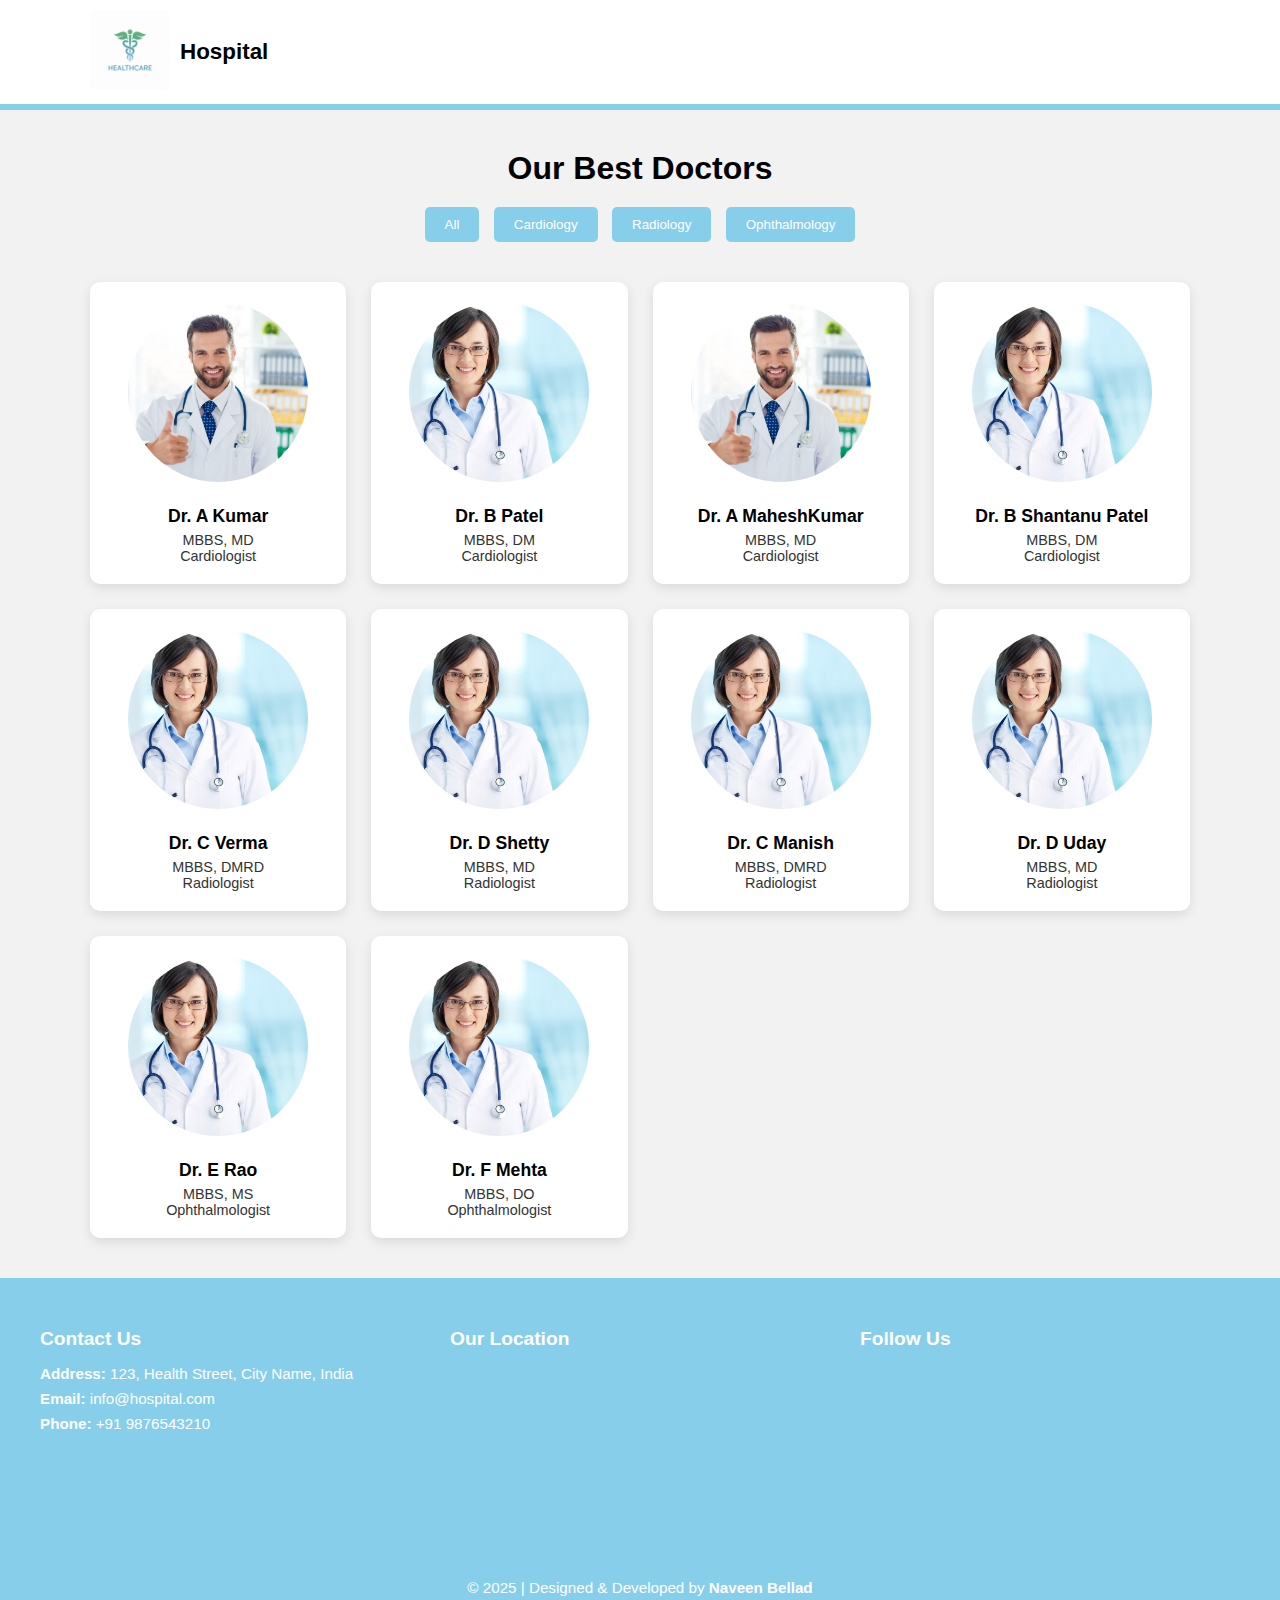
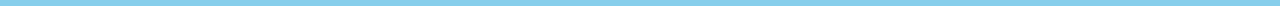
<file: doctors.html>
<!DOCTYPE html>
<html lang="en">

<head>
    <meta charset="UTF-8">
    <meta name="viewport" content="width=device-width, initial-scale=1.0, maximum-scale=1.0, user-scalable=no" />
    <title>Hospital</title>
    <link rel="stylesheet" href="css/doctors.css">
    <link rel="stylesheet" href="css/index.css">
</head>

<body>
    <nav class="navbar">
        <div class="logo-area">
            <div class="logo">
                <img src="images/logo.jpg" alt="Hospital Logo" />
            </div>
            <div class="hospital-name">Hospital</div>
        </div>

        <div class="hamburger" id="hamburger">
            <span></span>
            <span></span>
            <span></span>
        </div>

        <ul class="nav-links" id="navLinks">
            <li><a href="/index.html">Home</a></li>
            <li><a href="#">About Us</a></li>
            <li id="departmentLink">
                <a href="#" class="dropdown-toggle">Department ▾</a>
                <div class="dropdown">
                    <a href="#">Cardiology</a>
                    <a href="#">Radiology</a>
                    <a href="#">Ophthalmology</a>
                </div>
            </li>
            <li><a href="/doctors.html">Doctors</a></li>
            <li><a href="/contact.html">Contact Us</a></li>
        </ul>
    </nav>


    <section class="doctor-section">
        <h2>Our Best Doctors</h2>

        <div class="dept-menu">
            <button class="dept-btn active" data-dept="all">All</button>
            <button class="dept-btn" data-dept="cardiology">Cardiology</button>
            <button class="dept-btn" data-dept="radiology">Radiology</button>
            <button class="dept-btn" data-dept="ophthalmology">Ophthalmology</button>
        </div>

        <div class="doctor-grid">
            <!-- Cardiology -->
            <div class="doctor-card cardiology">
                <img src="images/homedr.jpg" alt="Doctor 1">
                <h4>Dr. A Kumar</h4>
                <p>MBBS, MD</p>
                <p>Cardiologist</p>
            </div>
            <div class="doctor-card cardiology">
                <img src="images/ownerdr.avif" alt="Doctor 2">
                <h4>Dr. B Patel</h4>
                <p>MBBS, DM</p>
                <p>Cardiologist</p>
            </div>
            <div class="doctor-card cardiology">
                <img src="images/homedr.jpg" alt="Doctor 1">
                <h4>Dr. A MaheshKumar</h4>
                <p>MBBS, MD</p>
                <p>Cardiologist</p>
            </div>
            <div class="doctor-card cardiology">
                <img src="images/ownerdr.avif" alt="Doctor 2">
                <h4>Dr. B Shantanu Patel</h4>
                <p>MBBS, DM</p>
                <p>Cardiologist</p>
            </div>

            <!-- Radiology -->
            <div class="doctor-card radiology">
                <img src="images/ownerdr.avif" alt="Doctor 2">
                <h4>Dr. C Verma</h4>
                <p>MBBS, DMRD</p>
                <p>Radiologist</p>
            </div>
            <div class="doctor-card radiology">
                <img src="images/ownerdr.avif" alt="Doctor 2">
                <h4>Dr. D Shetty</h4>
                <p>MBBS, MD</p>
                <p>Radiologist</p>
            </div>
            <div class="doctor-card radiology">
                <img src="images/ownerdr.avif" alt="Doctor 2">
                <h4>Dr. C Manish</h4>
                <p>MBBS, DMRD</p>
                <p>Radiologist</p>
            </div>
            <div class="doctor-card radiology">
                <img src="images/ownerdr.avif" alt="Doctor 2">
                <h4>Dr. D Uday</h4>
                <p>MBBS, MD</p>
                <p>Radiologist</p>
            </div>


            <!-- Ophthalmology -->
            <div class="doctor-card ophthalmology">
                <img src="images/ownerdr.avif" alt="Doctor 2">
                <h4>Dr. E Rao</h4>
                <p>MBBS, MS</p>
                <p>Ophthalmologist</p>
            </div>
            <div class="doctor-card ophthalmology">
                <img src="images/ownerdr.avif" alt="Doctor 2">
                <h4>Dr. F Mehta</h4>
                <p>MBBS, DO</p>
                <p>Ophthalmologist</p>
            </div>
        </div>
    </section>

    <footer class="footer">
        <div class="footer-content">
            <div class="footer-section contact">
                <h3>Contact Us</h3>
                <p><strong>Address:</strong> 123, Health Street, City Name, India</p>
                <p><strong>Email:</strong> info@hospital.com</p>
                <p><strong>Phone:</strong> +91 9876543210</p>
            </div>

            <div class="footer-section map">
                <h3>Our Location</h3>
                <iframe src="https://maps.google.com/maps?q=hospital&t=&z=13&ie=UTF8&iwloc=&output=embed"
                    frameborder="0" style="border:0;" allowfullscreen="" loading="lazy">
                </iframe>
            </div>

            <div class="footer-section social">
                <h3>Follow Us</h3>
                <div class="social-icons">
                    <a href="#"><i class="fab fa-instagram"></i></a>
                    <a href="#"><i class="fab fa-facebook-f"></i></a>
                    <a href="#"><i class="fab fa-linkedin-in"></i></a>
                </div>
            </div>
        </div>

        <div class="footer-bottom">
            © 2025 | Designed & Developed by <strong>Naveen Bellad</strong>
        </div>
    </footer>

    <script>
        const hamburger = document.getElementById('hamburger');
        const navLinks = document.getElementById('navLinks');
        const deptItem = document.getElementById('departmentLink');
        const deptToggle = deptItem.querySelector('.dropdown-toggle');

        hamburger.addEventListener('click', () => {
            hamburger.classList.toggle('active');
            navLinks.classList.toggle('show');
        });

        // Prevent anchor from jumping and toggle dropdown on mobile
        deptToggle.addEventListener('click', function (e) {
            if (window.innerWidth <= 768) {
                e.preventDefault();
                deptItem.classList.toggle('show-dropdown');
            }
        });
    </script>

    <script>
        const deptBtns = document.querySelectorAll('.dept-btn');
        const doctorCards = document.querySelectorAll('.doctor-card');

        deptBtns.forEach(btn => {
            btn.addEventListener('click', () => {
                // Remove active class from all
                deptBtns.forEach(b => b.classList.remove('active'));
                btn.classList.add('active');

                const selectedDept = btn.getAttribute('data-dept');

                doctorCards.forEach(card => {
                    if (selectedDept === 'all') {
                        card.style.display = 'block';
                    } else if (card.classList.contains(selectedDept)) {
                        card.style.display = 'block';
                    } else {
                        card.style.display = 'none';
                    }
                });
            });
        });
    </script>
</body>

</html>
</file>
<file: css/doctors.css>
body {
  font-family: 'Segoe UI', sans-serif;
  margin: 0;
  padding: 0;
  background: #f2f2f2;
}

.doctor-section {
  padding: 40px 20px;
  text-align: center;
}

.doctor-section h2 {
  font-size: 2rem;
  margin-bottom: 20px;
}

.dept-menu {
  margin-bottom: 30px;
}

.dept-btn {
  background-color: skyblue;
  color: white;
  padding: 10px 20px;
  margin: 0 5px 10px;
  border: none;
  border-radius: 5px;
  cursor: pointer;
  transition: 0.3s ease;
}

.dept-btn:hover,
.dept-btn.active {
  background-color: skyblue;
}

.doctor-grid {
  display: grid;
  grid-template-columns: repeat(auto-fit, minmax(220px, 1fr));
  gap: 25px;
  max-width: 1100px;
  margin: 0 auto;
}

.doctor-card {
  background-color: white;
  border-radius: 10px;
  box-shadow: 0 4px 12px rgba(0, 0, 0, 0.1);
  padding: 20px;
  text-align: center;
  transition: transform 0.3s ease;
}

.doctor-card img {
  width: 180px;
  height: 180px;
  object-fit: cover;
  border-radius: 50%;
  margin-bottom: 15px;
}

.doctor-card h4 {
  margin: 5px 0;
  font-size: 1.1rem;
}

.doctor-card p {
  font-size: 0.9rem;
  color: #333;
}

.doctor-card:hover {
  transform: scale(1.05);
}
</file>
<file: css/index.css>
.logo img {
    height: 50px;
    /* Adjust height as per design */
    width: auto;
    /* Keeps aspect ratio */
    object-fit: contain;
    border-radius: 8px;
    /* Optional: adds rounded edges */
    transition: transform 0.3s ease;
}

.logo img:hover {
    transform: scale(1.05);
    /* Slight zoom on hover */
}

/* Reset */
* {
    margin: 0;
    padding: 0;
    box-sizing: border-box;
}

body {
    font-family: 'Segoe UI', sans-serif;
}

/* Navbar Base */
.navbar {
    display: flex;
    justify-content: space-between;
    align-items: center;
    background-color: #ffffff;
    padding: 10px 90px;
    position: sticky;
    top: 0;
    z-index: 100;
    border-bottom: 6px solid skyblue;
}

.logo-area {
    display: flex;
    align-items: center;
    gap: 10px;
}

.hospital-name {
    color: rgb(0, 0, 0);
    font-size: 1.4rem;
    font-weight: 600;
    animation: pulseText 1.5s infinite ease-in-out;
    white-space: nowrap;
}

@keyframes pulseText {

    0%,
    100% {
        opacity: 1;
        transform: scale(1);
    }

    50% {
        opacity: 0.7;
        transform: scale(1.05);
    }
}

.logo img {
    height: 80px;
    width: auto;
    object-fit: contain;
    border-radius: 6px;
}

.nav-links {
    display: flex;
    gap: 30px;
    align-items: center;
}

.nav-links li {
    list-style: none;
    position: relative;
}

.nav-links a {
    text-decoration: none;
    color: rgb(255, 255, 255);
    font-size: 1.2rem;
    transition: all 0.3s ease;
    display: block;
}

.nav-links a:hover {
    color: #80cbc4;
    transform: scale(1.05);
}

/* Dropdown Base */
.dropdown {
    position: absolute;
    top: 100%;
    left: 0;
    background-color: skyblue;
    min-width: 160px;
    border-radius: 5px;
    overflow: hidden;
    opacity: 0;
    visibility: hidden;
    transform: translateY(10px);
    transition: all 0.3s ease;
}

.nav-links li:hover>.dropdown {
    opacity: 1;
    visibility: visible;
    transform: translateY(0);
}

.dropdown a {
    padding: 10px 20px;
    color: white;
    transition: background 0.3s ease;
}

.dropdown a:hover {
    background-color: rgb(81, 164, 197);
}

/* Hamburger */
.hamburger {
    display: none;
    flex-direction: column;
    cursor: pointer;
    z-index: 110;
}

.hamburger span {
    height: 3px;
    width: 25px;
    background: white;
    margin: 4px 0;
    transition: 0.4s;
}

.hamburger.active span:nth-child(1) {
    transform: rotate(45deg) translate(10px, 5px);
}

.hamburger.active span:nth-child(2) {
    opacity: 0;
}

.hamburger.active span:nth-child(3) {
    transform: rotate(-45deg) translate(10px, -5px);
}


/* HERO SECTION */
.hero {
    height: 35rem;
    display: flex;
    align-items: center;
    justify-content: space-between;
    padding: 60px 5%;
    gap: 40px;
    flex-wrap: wrap;
    background: linear-gradient(to right, #f9f9f9, #fff);
}

.hero-text {
    flex: 1;
    min-width: 300px;
}

.hero-text h2 {
    font-size: 2.5rem;
    margin-bottom: 20px;
    animation: blurFadeIn 1s ease-in-out forwards;
}

.hero-text h2 span {
    color: skyblue;
}

.hero-text p {
    font-size: 1.1rem;
    margin-bottom: 25px;
    animation: blurFadeIn 1.5s ease-in-out forwards;
}

.btn {
    display: inline-block;
    padding: 12px 24px;
    background-color: skyblue;
    color: #fff;
    text-decoration: none;
    border-radius: 5px;
    transition: transform 0.3s ease;
    animation: blurFadeIn 2s ease-in-out;
}

.btn:hover {
    background-color: skyblue;
    transform: scale(1.05);
}

.hero-img {
    flex: 1;
    min-width: 300px;
    text-align: center;
}

.hero-img img {
    width: 100%;
    max-width: 500px;
    border-radius: 10px;
    box-shadow: 0 5px 15px rgba(0, 0, 0, 0.1);
    opacity: 0;
    animation: fadeInImage 2s forwards ease-in;
    animation-delay: 0.5s;
}

/* Animations */
@keyframes blurFadeIn {
    from {
        opacity: 0;
        filter: blur(5px);
        transform: translateY(30px);
    }

    to {
        opacity: 1;
        filter: blur(0);
        transform: translateY(0);
    }
}

@keyframes fadeInImage {
    to {
        opacity: 1;
        transform: scale(1);
    }
}

@keyframes pulseText {

    0%,
    100% {
        opacity: 1;
        transform: scale(1);
    }

    50% {
        opacity: 0.7;
        transform: scale(1.05);
    }
}

.owner-section {
    padding: 60px 20px;
    background: #f8f9fa;
}

.owner-container {
    max-width: 1200px;
    margin: auto;
    display: flex;
    align-items: center;
    justify-content: space-between;
    gap: 40px;
    flex-wrap: wrap;
}

.owner-text {
    flex: 1;
    min-width: 300px;
}

.owner-text h2 {
    font-size: 28px;
    color: skyblue;
    margin-bottom: 15px;
}

.owner-text p {
    font-size: 16px;
    color: #333;
    line-height: 1.6;
    margin-bottom: 10px;
}

.owner-image {
    flex: 1;
    min-width: 300px;
    text-align: center;
}

.owner-image img {
    width: 100%;
    max-width: 400px;
    border-radius: 12px;
    box-shadow: 0 4px 10px rgba(0, 0, 0, 0.1);
}

/* Animation */
.fade-up {
    opacity: 0;
    transform: translateY(30px);
    animation: fadeUp 1.2s ease forwards;
}

@keyframes fadeUp {
    to {
        opacity: 1;
        transform: translateY(0);
    }
}

.features-section {
    background: #ffffff;
    padding: 60px 20px;
    text-align: center;
}

.section-title {
    font-size: 32px;
    color: skyblue;
    margin-bottom: 40px;
}

.features-container {
    display: flex;
    justify-content: space-between;
    flex-wrap: wrap;
    gap: 30px;
    max-width: 1200px;
    margin: auto;
}

.feature-box {
    flex: 1 1 calc(50% - 30px);
    background: #f9f9f9;
    padding: 20px;
    border-radius: 12px;
    box-shadow: 0 4px 12px rgba(0, 0, 0, 0.05);
    transition: transform 0.3s ease;
}

.feature-box:hover {
    transform: translateY(-8px);
}

.feature-box img {
    width: 100%;
    max-height: 200px;
    object-fit: cover;
    border-radius: 10px;
    margin-bottom: 15px;
}

.feature-box h3 {
    font-size: 22px;
    color: skyblue;
    margin-bottom: 10px;
}

.feature-box p {
    font-size: 16px;
    color: #444;
    line-height: 1.6;
}

/* Animation */
.fade-in {
    opacity: 0;
    transform: scale(0.98);
    animation: fadeScale 1.2s ease forwards;
}

@keyframes fadeScale {
    to {
        opacity: 1;
        transform: scale(1);
    }
}

.treatments-section {
    padding: 60px 20px;
    background-color: #f9f9f9;
    text-align: center;
}

.treatments-section h2 {
    font-size: 2.2rem;
    margin-bottom: 40px;
    color: skyblue;
}

.treatment-cards {
    display: grid;
    grid-template-columns: repeat(auto-fit, minmax(250px, 1fr));
    gap: 25px;
    max-width: 1200px;
    margin: 0 auto;
}

.treatment-card {
    background: white;
    padding: 20px;
    border-radius: 10px;
    box-shadow: 0 4px 8px rgba(0, 0, 0, 0.08);
    transition: transform 0.3s ease, box-shadow 0.3s ease;
}

.treatment-card:hover {
    transform: translateY(-5px);
    box-shadow: 0 8px 20px rgba(0, 0, 0, 0.15);
}

.treatment-card h3 {
    color: skyblue;
    margin-bottom: 10px;
}

.treatment-card p {
    font-size: 0.95rem;
    color: #444;
    line-height: 1.5;
}

.treatment-card {
    opacity: 0;
    transform: translateY(20px);
    animation: slideUp 1s ease forwards;
}

.treatment-card:nth-child(1) {
    animation-delay: 0.2s;
}

.treatment-card:nth-child(2) {
    animation-delay: 0.4s;
}

.treatment-card:nth-child(3) {
    animation-delay: 0.6s;
}

.treatment-card:nth-child(4) {
    animation-delay: 0.8s;
}

.treatment-card:nth-child(5) {
    animation-delay: 1s;
}

.treatment-card:nth-child(6) {
    animation-delay: 1.2s;
}

@keyframes slideUp {
    to {
        opacity: 1;
        transform: translateY(0);
    }
}


.hospital-stats {
    background-color: #eefaf8;
    padding: 60px 20px;
    text-align: center;
}

.hospital-stats h2 {
    font-size: 2rem;
    color: rgb(118, 195, 225);
    margin-bottom: 40px;
}

.stats-grid {
    display: grid;
    grid-template-columns: repeat(auto-fit, minmax(180px, 1fr));
    gap: 30px;
    max-width: 1000px;
    margin: 0 auto;
}

.stat-box {
    background-color: white;
    padding: 25px;
    border-radius: 10px;
    box-shadow: 0 4px 12px rgba(0, 0, 0, 0.05);
    transition: transform 0.3s ease;
}

.stat-box:hover {
    transform: scale(1.05);
}

.stat-box h3 {
    font-size: 2rem;
    color: skyblue;
    margin-bottom: 10px;
}

.stat-box p {
    font-size: 1rem;
    color: #444;
}

.footer {
    background-color: skyblue;
    color: white;
    padding: 50px 20px 10px;
}

.footer-content {
    display: flex;
    flex-wrap: wrap;
    justify-content: space-between;
    gap: 30px;
    max-width: 1200px;
    margin: auto;
}

.footer-section {
    flex: 1 1 300px;
}

.footer-section h3 {
    font-size: 1.2rem;
    margin-bottom: 15px;
    color: #ffffff;
}

.footer-section p {
    font-size: 0.95rem;
    margin-bottom: 8px;
}

.footer-section iframe {
    width: 100%;
    height: 180px;
    border-radius: 8px;
}

.social-icons {
    display: flex;
    gap: 15px;
    margin-top: 10px;
}

.social-icons a {
    color: white;
    font-size: 1.5rem;
    transition: color 0.3s ease;
}

.social-icons a:hover {
    color: skyblue;
}

.footer-bottom {
    text-align: center;
    margin-top: 30px;
    font-size: 0.95rem;
    color: #ffffff;
}


/* Responsive */
@media (max-width: 768px) {
    .navbar {
        position: sticky;
        top: 0;
        width: 100%;
        z-index: 999;
        padding: 5px 15px;
    }

    .hamburger {
        display: flex;
    }

    .nav-links {
        position: absolute;
        top: 70px;
        right: 0;
        background-color: skyblue;
        flex-direction: column;
        width: 100%;
        align-items: center;
        gap: 10px;
        padding: 30px 0;
        transform: translateY(-200%);
        transition: transform 0.4s ease-in-out;

    }
    .nav-links a{
        line-height: 3;
        font-size: larger;
    }

    .nav-links.show {
        transform: translateY(0%);
        height: 35rem;
    }

    .nav-links li {
        width: 100%;
        text-align: center;
    }

    /* Disable hover on mobile, use click toggle */
    .nav-links li:hover>.dropdown {
        display: none;
        opacity: 0;
        visibility: hidden;
    }

    .nav-links li.show-dropdown .dropdown {
        display: block;
        opacity: 1;
        visibility: visible;
        position: static;
        transform: none;
        transition: none;
    }

    .dropdown a {
        padding: 10px 0;
    }

    .hamburger span {
        height: 3px;
        width: 35px;
        background: skyblue;
        margin: 4px 0;
        transition: 0.4s;
    }

    .hospital-name {
        font-size: 1.2rem;
    }

    .logo-area {
        flex: 1;
    }

    .hamburger {
        margin-left: auto;
    }


    .hero {
        flex-direction: column-reverse;
        text-align: center;
        padding: 40px 20px;
        height: 42rem;
    }

    .nav-links {
        display: block;
    }

    .hospital-name {
        font-size: 1.2rem;
    }

    .hero-text h2 {
        font-size: 2rem;
    }

    .hero-text p {
        font-size: 1rem;
    }

    .owner-container {
        flex-direction: column;
        text-align: center;
    }

    .owner-text {
        order: 2;
    }

    .owner-image {
        order: 1;
        margin-bottom: 30px;
    }

    .feature-box {
        flex: 1 1 100%;
    }

    .feature-box img {
        max-height: 180px;
    }

    .section-title {
        font-size: 24px;
    }

    .feature-box h3 {
        font-size: 18px;
    }
}
</file>
